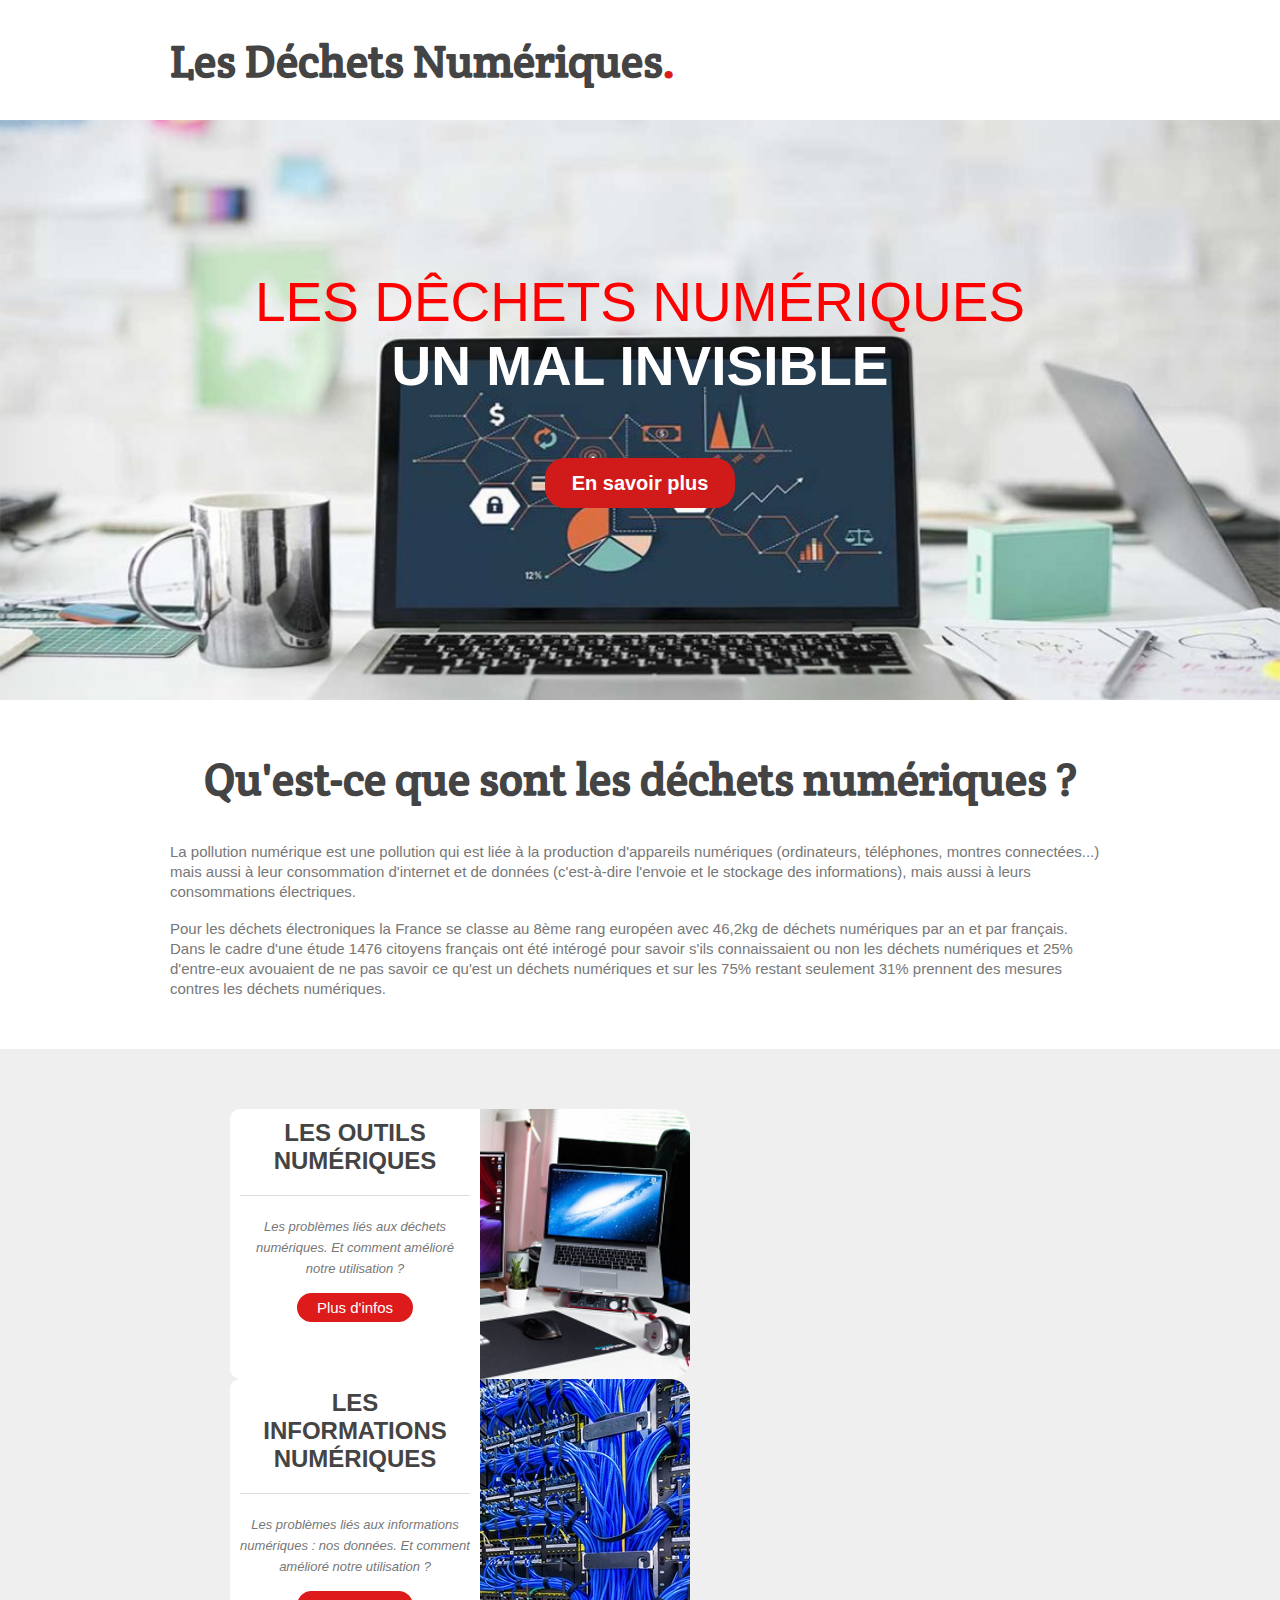
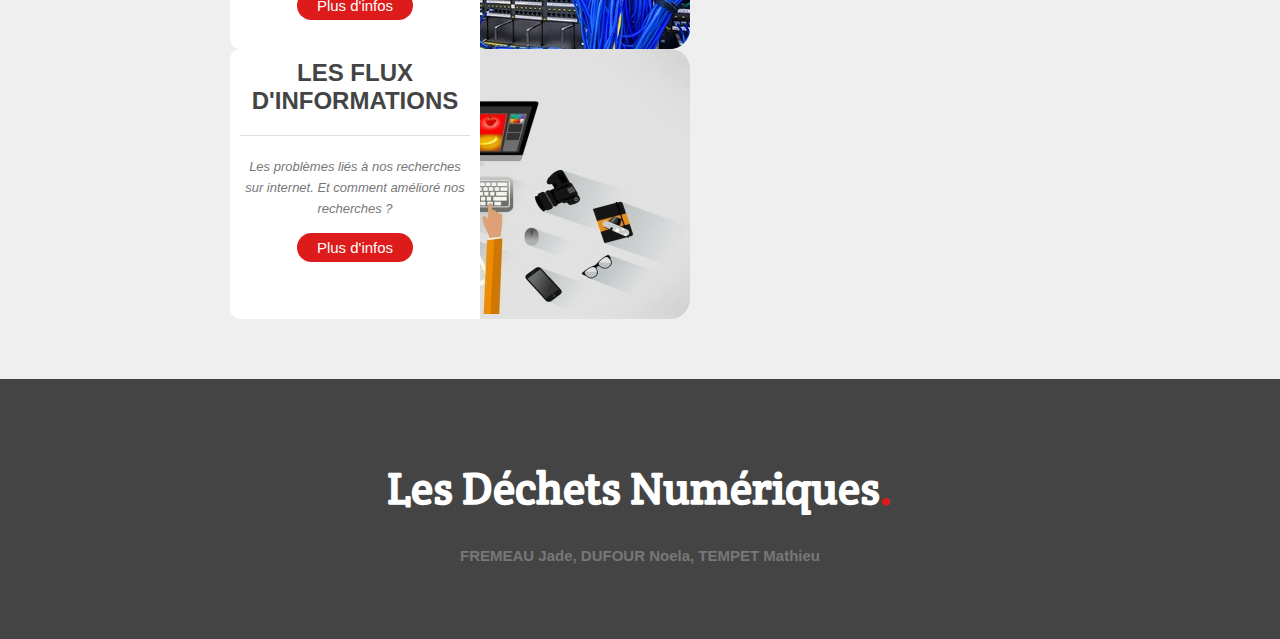
<file: index.html>
<!DOCTYPE html>
<html>
    <head>
        <meta charset="utf-8">
        <link href="styles.css" rel="stylesheet">
        <link href='http://fonts.googleapis.com/css?family=Crete+Round' rel="stylesheet">
        <title>Les Déchets Numériques</title>
    </head>
    
    <body>
        <header> 
            <div class="wrapper">
                <h1>Les Déchets Numériques<span class="rouge">.</span></h1>
            </div>
        </header>
        
        <section id="main-image">
			<div class="wrapper">
                <h2 style="color: red;">Les dêchets numériques<br><strong style="color: white;">un mal invisible</strong></h2 >
                <a href="#ensavoirsplus" class="button-1">En savoir plus</a>
			</div>
		</section>
        
        <section id="ensavoirsplus" style="margin-top: 50px; margin-bottom: 50px;">
             <div class="wrapper">
                 <h1 style="size: 50px; text-align: center;">Qu'est-ce que sont les déchets numériques ?</h1>
                 <br/>
                 <br/>
                 <p>La pollution numérique est une pollution qui est liée à la production d'appareils numériques (ordinateurs, téléphones, montres connectées...) mais aussi à leur consommation d'internet et de données (c'est-à-dire l'envoie et le stockage des informations), mais aussi à leurs consommations électriques.</p>
                 <br/>
                 <p>Pour les déchets électroniques la France se classe au 8ème rang européen avec 46,2kg de déchets numériques par an et par français.</p>
                 <p>Dans le cadre d'une étude 1476 citoyens français ont été intérogé pour savoir s'ils connaissaient ou non les déchets numériques et 25% d'entre-eux avouaient de ne pas savoir ce qu'est un déchets numériques et sur les 75% restant seulement 31% prennent des mesures contres les déchets numériques.</p>

            </div>
        </section>
        
       <section id="possibilities">
			<div class="wrapper-pos">
                <article style="background-image: url(images/article-image-1.jpg);">
                    <div class="overlay">
                        <h4>Les Outils Numériques</h4>
                        <p><small>Les problèmes liés aux déchets numériques. Et comment amélioré notre utilisation ?</small></p>
                        <a href="p/outils-numeriques.html" class="button-2">Plus d'infos</a>
                    </div>
                </article>
                
                <article style="background-image: url(images/article-image-2.jpg);">
                    <div class="overlay">
                        <h4>Les Informations Numériques</h4>
                        <p><small>Les problèmes liés aux informations numériques : nos données. Et comment amélioré notre utilisation ?</small></p>
                        <a href="p/informations-numeriques.html" class="button-2">Plus d'infos</a>
                    </div>
                </article>

                <article style="background-image: url(images/article-image-3.jpg);">
                    <div class="overlay">
                        <h4>Les Flux d'Informations</h4>
                        <p><small>Les problèmes liés à nos recherches sur internet. Et comment amélioré nos recherches ?</small></p>
                        <a href="p/flux-informations.html" class="button-2">Plus d'infos</a>
                    </div>
                </article>
                
                <div class="clear"></div>
                
			</div>
		</section>
        

        
        

        <footer>
            <div class="wrapper">
                <h1>Les Déchets Numériques<span class="rouge">.</span></h1>
                <div class="copyright">FREMEAU Jade, DUFOUR Noela, TEMPET Mathieu</div>
			</div>
        </footer>
        
        
    
    </body>

</html>
</file>
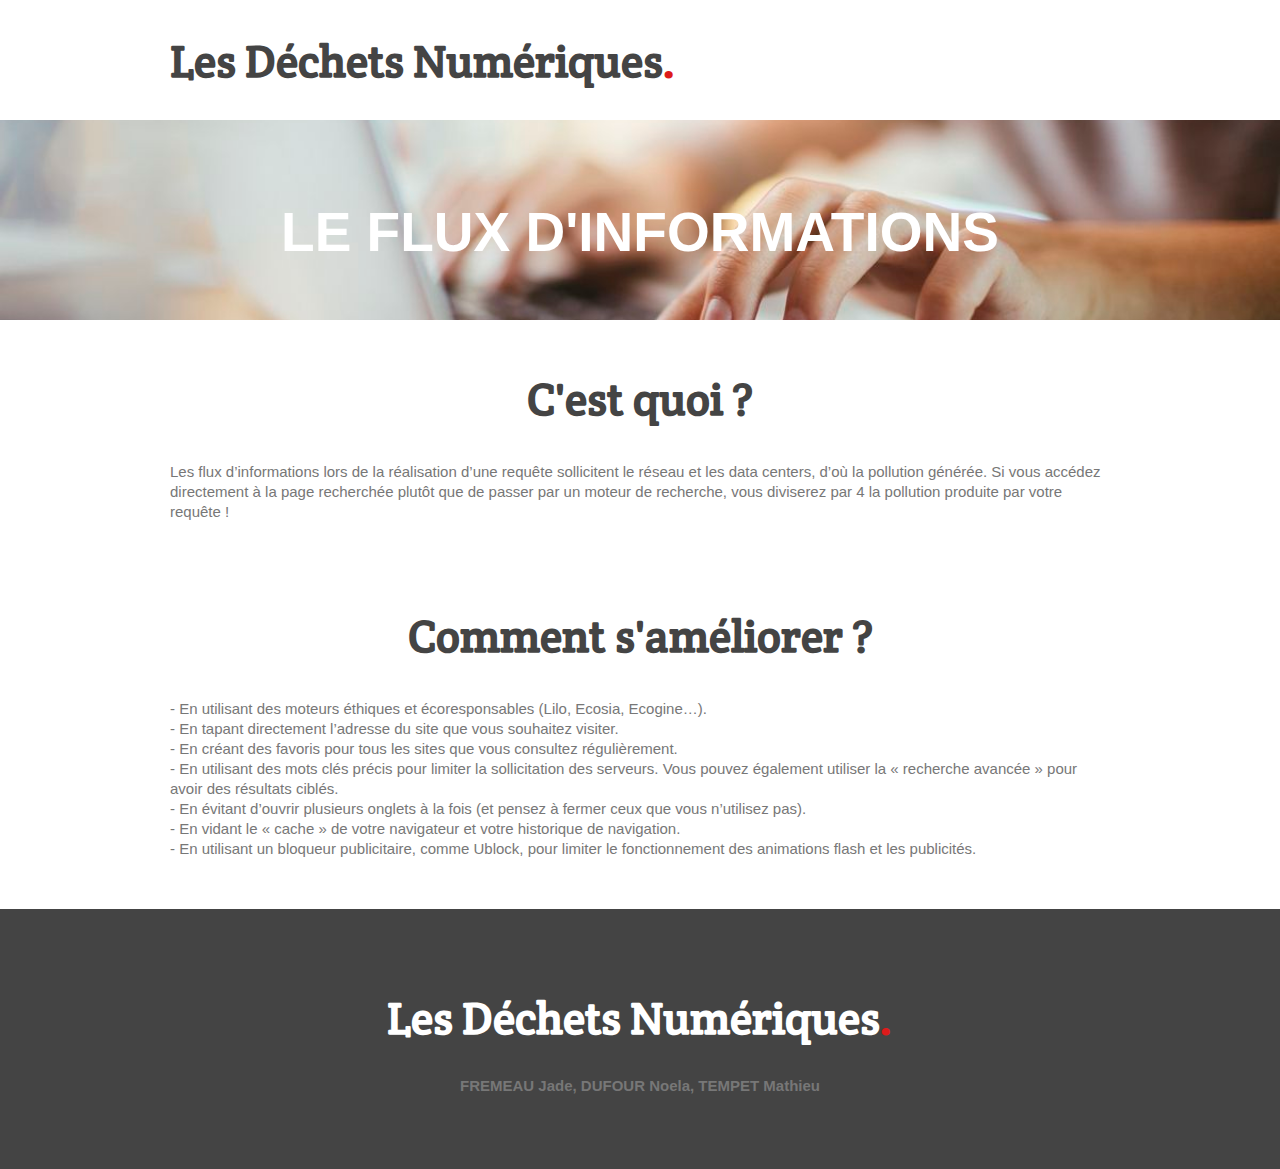
<file: p/flux-informations.html>
<!DOCTYPE html>
<html>
    <head>
        <meta charset="utf-8">
        <link href="styles.css" rel="stylesheet">
        <link href='http://fonts.googleapis.com/css?family=Crete+Round' rel="stylesheet">
        <title>Les Déchets Numériques</title>
    </head>
    
    <body>
        <header> 
            <div class="wrapper">
                <h1><a href="../index.html">Les Déchets Numériques<span class="rouge">.</span></a></h1>
            </div>
        </header>
        
        <section id="main-image">
			<div class="wrapper">
                <h2 style="color: white;"><strong>Le Flux d'Informations</strong></h2>
			</div>
		</section>
        
        <section id="ensavoirsplus" style="margin-top: 50px; margin-bottom: 50px;">
             <div class="wrapper">
                 <h1 style="size: 50px; text-align: center;">C'est quoi ?</h1>
                 <br/>
                 <br/>
                 <p>Les flux d’informations lors de la réalisation d’une requête sollicitent le réseau et les data centers, d’où la pollution générée. Si vous accédez directement à la page recherchée plutôt que de passer par un moteur de recherche, vous diviserez par 4 la pollution produite par votre requête ! </p>
                 <br/>
                 <br/>
                 <br/>
                 <br/>
                 <br/>
                 <h1 style="size: 50px; text-align: center;">Comment s'améliorer ?</h1>
                 <br/>
                 <br/>
                 <p>- En utilisant des moteurs éthiques et écoresponsables (Lilo, Ecosia, Ecogine…).
                     <br>- En tapant directement l’adresse du site que vous souhaitez visiter.<br>- En créant des favoris pour tous les sites que vous consultez régulièrement.<br>- En utilisant des mots clés précis pour limiter la sollicitation des serveurs. Vous pouvez également utiliser la « recherche avancée » pour avoir des résultats ciblés.<br>- En évitant d’ouvrir plusieurs onglets à la fois (et pensez à fermer ceux que vous n’utilisez pas).<br>- En vidant le « cache » de votre navigateur et votre historique de navigation.<br>- En utilisant un bloqueur publicitaire, comme Ublock, pour limiter le fonctionnement des animations flash et les publicités.  </p>
            </div>
        </section>
    
        
        

        <footer>
            <div class="wrapper">
                <h1>Les Déchets Numériques<span class="rouge">.</span></h1>
                <div class="copyright">FREMEAU Jade, DUFOUR Noela, TEMPET Mathieu</div>
			</div>
        </footer>
        
        
    
    </body>

</html>
</file>
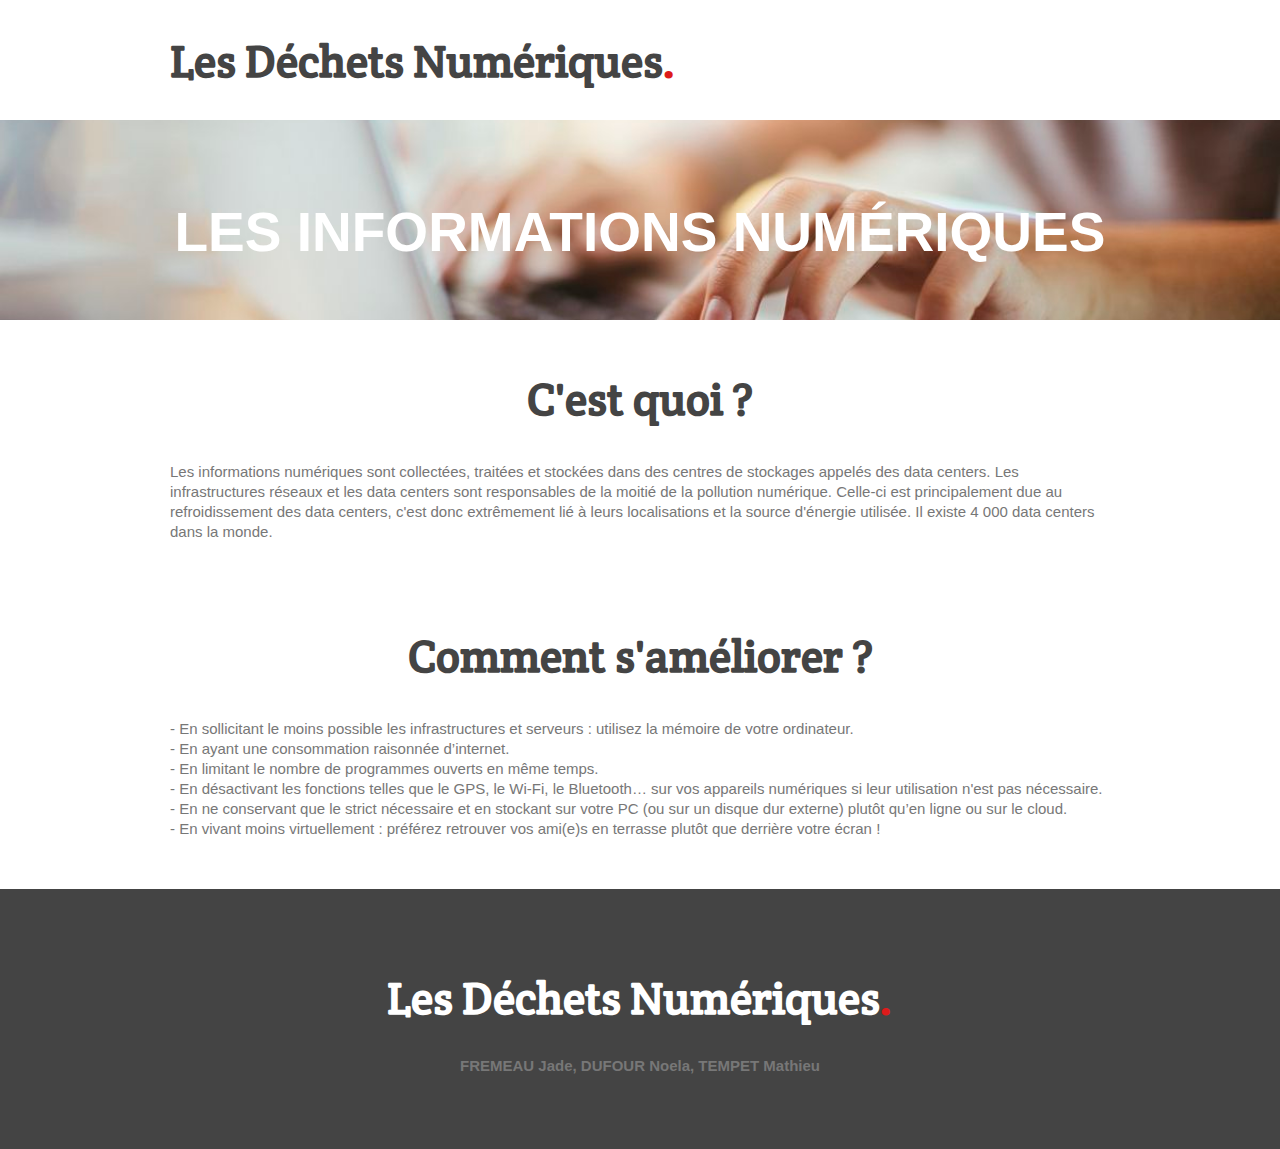
<file: p/informations-numeriques.html>
<!DOCTYPE html>
<html>
    <head>
        <meta charset="utf-8">
        <link href="styles.css" rel="stylesheet">
        <link href='http://fonts.googleapis.com/css?family=Crete+Round' rel="stylesheet">
        <title>Les Déchets Numériques</title>
    </head>
    
    <body>
        <header> 
            <div class="wrapper">
                <h1><a href="../index.html">Les Déchets Numériques<span class="rouge">.</span></a></h1>
            </div>
        </header>
        
        <section id="main-image">
			<div class="wrapper">
                <h2 style="color: white;"><strong>Les Informations Numériques</strong></h2>
			</div>
		</section>
        
        <section id="ensavoirsplus" style="margin-top: 50px; margin-bottom: 50px;">
             <div class="wrapper">
                 <h1 style="size: 50px; text-align: center;">C'est quoi ?</h1>
                 <br/>
                 <br/>
                 <p>Les informations numériques sont collectées, traitées et stockées dans des centres de stockages appelés des data centers. Les infrastructures réseaux et les data centers sont responsables de la moitié de la pollution numérique. Celle-ci est principalement due au refroidissement des data centers, c'est donc extrêmement lié à leurs localisations et la source d'énergie utilisée. Il existe 4 000 data centers dans la monde.</p>
                 <br/>
                 <br/>
                 <br/>
                 <br/>
                 <br/>
                 <h1 style="size: 50px; text-align: center;">Comment s'améliorer ?</h1>
                 <br/>
                 <br/>
                 <p>- En sollicitant le moins possible les infrastructures et serveurs : utilisez la mémoire de votre ordinateur.<br>- En ayant une consommation raisonnée d’internet.<br>- En limitant le nombre de programmes ouverts en même temps.<br>- En désactivant les fonctions telles que le GPS, le Wi-Fi, le Bluetooth… sur vos appareils numériques si leur utilisation n'est pas nécessaire.<br>- En ne conservant que le strict nécessaire et en stockant sur votre PC (ou sur un disque dur externe) plutôt qu’en ligne ou sur le cloud.<br>- En vivant moins virtuellement : préférez retrouver vos ami(e)s en terrasse plutôt que derrière votre écran !</p>
            </div>
        </section>
    
        
        

        <footer>
            <div class="wrapper">
                <h1>Les Déchets Numériques<span class="rouge">.</span></h1>
                <div class="copyright">FREMEAU Jade, DUFOUR Noela, TEMPET Mathieu</div>
			</div>
        </footer>
        
        
    
    </body>

</html>
</file>
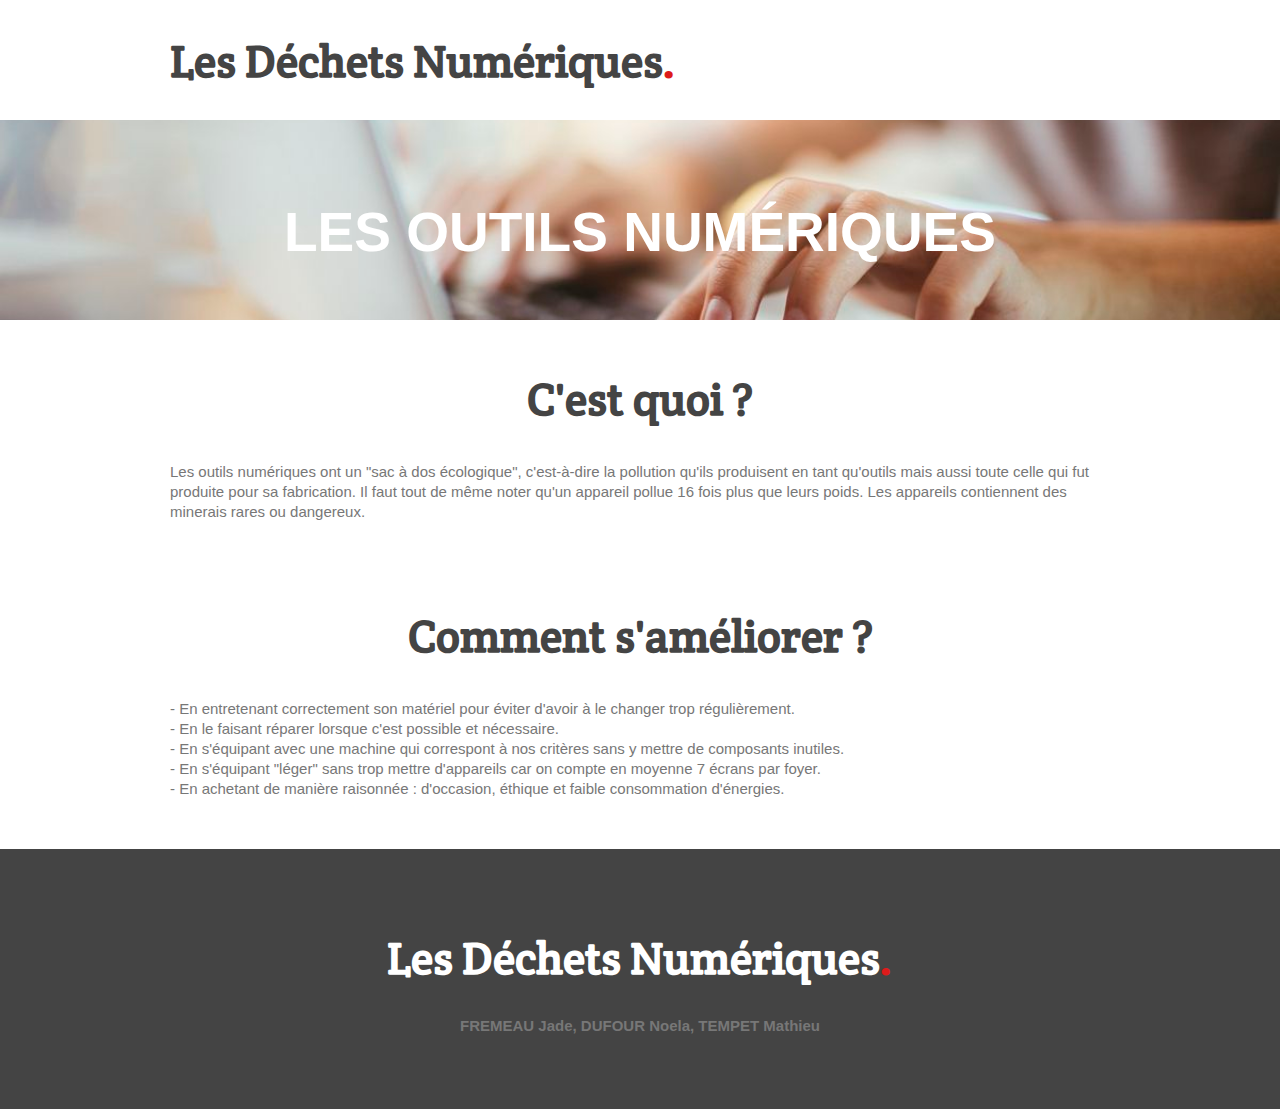
<file: p/outils-numeriques.html>
<!DOCTYPE html>
<html>
    <head>
        <meta charset="utf-8">
        <link href="styles.css" rel="stylesheet">
        <link href='http://fonts.googleapis.com/css?family=Crete+Round' rel="stylesheet">
        <title>Les Déchets Numériques</title>
    </head>
    
    <body>
        <header> 
            <div class="wrapper">
                <h1><a href="../index.html">Les Déchets Numériques<span class="rouge">.</span></a></h1>
            </div>
        </header>
        
        <section id="main-image">
			<div class="wrapper">
                <h2 style="color: white;"><strong>Les Outils Numériques</strong></h2>
			</div>
		</section>
        
        <section id="ensavoirsplus" style="margin-top: 50px; margin-bottom: 50px;">
             <div class="wrapper">
                 <h1 style="size: 50px; text-align: center;">C'est quoi ?</h1>
                 <br/>
                 <br/>
                 <p>Les outils numériques ont un "sac à dos écologique", c'est-à-dire la pollution qu'ils produisent en tant qu'outils mais aussi toute celle qui fut produite pour sa fabrication. Il faut tout de même noter qu'un appareil pollue 16 fois plus que leurs poids. Les appareils contiennent des minerais rares ou dangereux.</p>
                 <br/>
                 <br/>
                 <br/>
                 <br/>
                 <br/>
                 <h1 style="size: 50px; text-align: center;">Comment s'améliorer ?</h1>
                 <br/>
                 <br/>
                 <p>- En entretenant correctement son matériel pour éviter d'avoir à le changer trop régulièrement.<br>- En le faisant réparer lorsque c'est possible et nécessaire.<br>- En s'équipant avec une machine qui correspont à nos critères sans y mettre de composants inutiles.<br>- En s'équipant "léger" sans trop mettre d'appareils car on compte en moyenne 7 écrans par foyer.<br>- En achetant de manière raisonnée : d'occasion, éthique et faible consommation d'énergies.</p>
            </div>
        </section>
    
        
        

        <footer>
            <div class="wrapper">
                <h1>Les Déchets Numériques<span class="rouge">.</span></h1>
                <div class="copyright">FREMEAU Jade, DUFOUR Noela, TEMPET Mathieu</div>
			</div>
        </footer>
        
        
    
    </body>

</html>

</html>
</file>
<file: styles.css>
/* GENERAL */

*
{
    margin: 0;
    padding: 0;
}
body 
{
    font-family: Arial,sans-serif;
    font-size: 15px;
}
h1, h2,h3,h4
{
  color: #444;  
}
h1
{
    font-family: 'Crete Round', serif;
    font-size: 45px;
}
h2
{
    font-size: 55px;
}
h3
{
    font-size: 30px;
}
h4
{
    font-size: 24px;
}
p
{
    line-height: 20px;
    color: #777;
}
ul
{
    list-style: none;
}
a
{
    text-decoration: none;
    color: #444;
}
.wrapper
{
    width: 940px;
    margin: 0 auto;
    padding: 0 10px;
}
.rouge
{
    color: #dd1b1b;
}
.clear
{
    clear: both;   
}
small
{
    font-size: 13px;
    font-style:italic;
}

/* HEADER */

header 
{
    height: 120px;   
}
header h1
{
    float: left;
    margin-top: 32px;
}
header nav
{
    float: right;   
    margin-top: 50px;
}
header nav ul li
{
    float: left;
    display: inline-block;
}
header nav ul li a
{
    text-transform: uppercase;
    font-weight: bold;
    margin-right: 20px;
}

/* MAIN IMAGE */

#main-image
{
    height: 580px;
    background: url('images/main.jpg') center/100%;
}
#main-image h2
{
    font-weight: normal;
    text-transform: uppercase;
    text-align: center;
    padding: 150px 0 40px 0;
    margin-bottom: 20px;
}
.button-1
{
    display: block;
    width: 190px;
    height: 50px;
    font-weight: bold;
    background: #d11b1b;
    color: #fff;
    font-size: 20px;
    margin: 0 auto;
    line-height: 50px;
    text-align: center;
    border-radius:  20px;
}
.button-1:hover
{
     background: #ffffff;
     color: rgb(0, 0, 0);
     font-weight: bold;
}

/* STEPS */

#ensavoirsplus ul
{
    margin: 80px 0;
}



/* POSSIBILITIES */

.wrapper-pos
{
    width: 1300x;
    margin: 0 auto;
    padding: 0 230px;
}

#possibilities
{
    background-color: #efefef;
    padding:  60px 0;
}
#possibilities article
{
    width: 460px;
    height: 270px;
    float: left;
    margin-right: 20px;
    border-radius: 20px;
}


.overlay
{
    background: rgb(255, 255, 255);
    height: 100%;
    width: 250px;
    padding: 10px;
    border-radius: 10px 0 0 10px;
    text-align: center;
    box-sizing: border-box;
}
article h4
{
    border-bottom:  1px solid #ddd;
    padding-bottom: 20px;
    text-transform: uppercase;
    margin-bottom: 20px;
    text-align: center;
}
#possibilities p
{
    text-align: center;
    margin-bottom: 20px;
}
.button-2
{
    color: #fff;
    background-color: #dd1b1b;
    padding: 6px 20px;
    border-radius: 20px;
}
.button-2:hover
{
    color: #fff;
    background-color: rgb(141, 22, 22);
}



/* CONTACT */

#contact
{
    padding: 60px 0;
    text-align: center
}
#contact h3
{
    width: 400px;
    text-transform: uppercase;
    margin: 0 auto 20px auto;
    border-bottom:  1px solid #02b8dd;
    padding-bottom: 20px;   
}
form
{
    margin: 60px 0 20px 0;
}
label
{
    font-weight: bold;
    font-size: 20px;
    margin-right: 10px;
    color: #777;
}
input[type="text"]
{
    padding:10px;
    font-size: 20px;
    margin-right: 20px;
    border: 2px solid #ddd;
    border-radius: 3px;
}
.button-3
{
    color: #fff;
    font-size: 20px;
    font-weight: bold;
    padding: 11px;
    background-color: #02b8dd;
    border-style: none;
    border-radius: 3px;
}
.button-3:hover
{
    color: #fff;
    background-color: #444;
}

/* FOOTER */

footer
{
    height: 260px;
    background-color: #444;
}
footer h1
{
    color:#fff;
    text-align: center;
    padding-top: 80px;
}
.copyright
{
    text-align: center;
    font-weight: bold;
    padding-top: 30px;
    color: #777;
}
</file>
<file: p/styles.css>
/* GENERAL */

*
{
    margin: 0;
    padding: 0;
}
body 
{
    font-family: Arial,sans-serif;
    font-size: 15px;
}
h1, h2,h3,h4
{
  color: #444;  
}
h1
{
    font-family: 'Crete Round', serif;
    font-size: 45px;
}
h2
{
    font-size: 55px;
}
h3
{
    font-size: 30px;
}
h4
{
    font-size: 24px;
}
p
{
    line-height: 20px;
    color: #777;
}
ul
{
    list-style: none;
}
a
{
    text-decoration: none;
    color: #444;
}
.wrapper
{
    width: 940px;
    margin: 0 auto;
    padding: 0 10px;
}
.rouge
{
    color: #dd1b1b;
}
.clear
{
    clear: both;   
}
small
{
    font-size: 13px;
    font-style:italic;
}

/* HEADER */

header 
{
    height: 120px;   
}
header h1
{
    float: left;
    margin-top: 32px;
}
header nav
{
    float: right;   
    margin-top: 50px;
}
header nav ul li
{
    float: left;
    display: inline-block;
}
header nav ul li a
{
    text-transform: uppercase;
    font-weight: bold;
    margin-right: 20px;
}

/* MAIN IMAGE */

#main-image
{
    height: 200px;
    background: url('images/outils-numeriques.jpg') center/100%;
}
#main-image h2
{
    font-weight: normal;
    text-transform: uppercase;
    text-align: center;
    padding: 80px 0 40px 0;
    margin-bottom: 20px;
}
.button-1
{
    display: block;
    width: 190px;
    height: 50px;
    font-weight: bold;
    background: #d11b1b;
    color: #fff;
    font-size: 20px;
    margin: 0 auto;
    line-height: 50px;
    text-align: center;
    border-radius:  3px;
}
.button-1:hover
{
     background: #ffffff;
     color: rgb(0, 0, 0);
     font-weight: bold;
}

/* STEPS */

#ensavoirsplus ul
{
    margin: 80px 0;
}



/* POSSIBILITIES */


#possibilities
{
    background-color: #efefef;
    padding:  60px 0;
}
#possibilities article
{
    width: 460px;
    height: 270px;
    float: left;
    border-radius: 20px;
}
#possibilities article:first-child
{
    margin-right: 20px;
}

.overlay
{
    background: rgb(255, 255, 255);
    height: 100%;
    width: 190px;
    padding: 20px;
    border-radius: 10px 0 0 10px;
    text-align: center;
    box-sizing: border-box;
}
article h4
{
    border-bottom:  1px solid #ddd;
    padding-bottom: 20px;
    text-transform: uppercase;
    margin-bottom: 20px;
    text-align: center;
}
#possibilities p
{
    text-align: center;
    margin-bottom: 20px;
}
.button-2
{
    color: #fff;
    background-color: #dd1b1b;
    padding: 6px 20px;
    border-radius: 3px;
}
.button-2:hover
{
    color: #fff;
    background-color: rgb(141, 22, 22);
}



/* CONTACT */

#contact
{
    padding: 60px 0;
    text-align: center
}
#contact h3
{
    width: 400px;
    text-transform: uppercase;
    margin: 0 auto 20px auto;
    border-bottom:  1px solid #02b8dd;
    padding-bottom: 20px;   
}
form
{
    margin: 60px 0 20px 0;
}
label
{
    font-weight: bold;
    font-size: 20px;
    margin-right: 10px;
    color: #777;
}
input[type="text"]
{
    padding:10px;
    font-size: 20px;
    margin-right: 20px;
    border: 2px solid #ddd;
    border-radius: 3px;
}
.button-3
{
    color: #fff;
    font-size: 20px;
    font-weight: bold;
    padding: 11px;
    background-color: #02b8dd;
    border-style: none;
    border-radius: 3px;
}
.button-3:hover
{
    color: #fff;
    background-color: #444;
}

/* FOOTER */

footer
{
    height: 260px;
    background-color: #444;
}
footer h1
{
    color:#fff;
    text-align: center;
    padding-top: 80px;
}
.copyright
{
    text-align: center;
    font-weight: bold;
    padding-top: 30px;
    color: #777;
}
</file>
